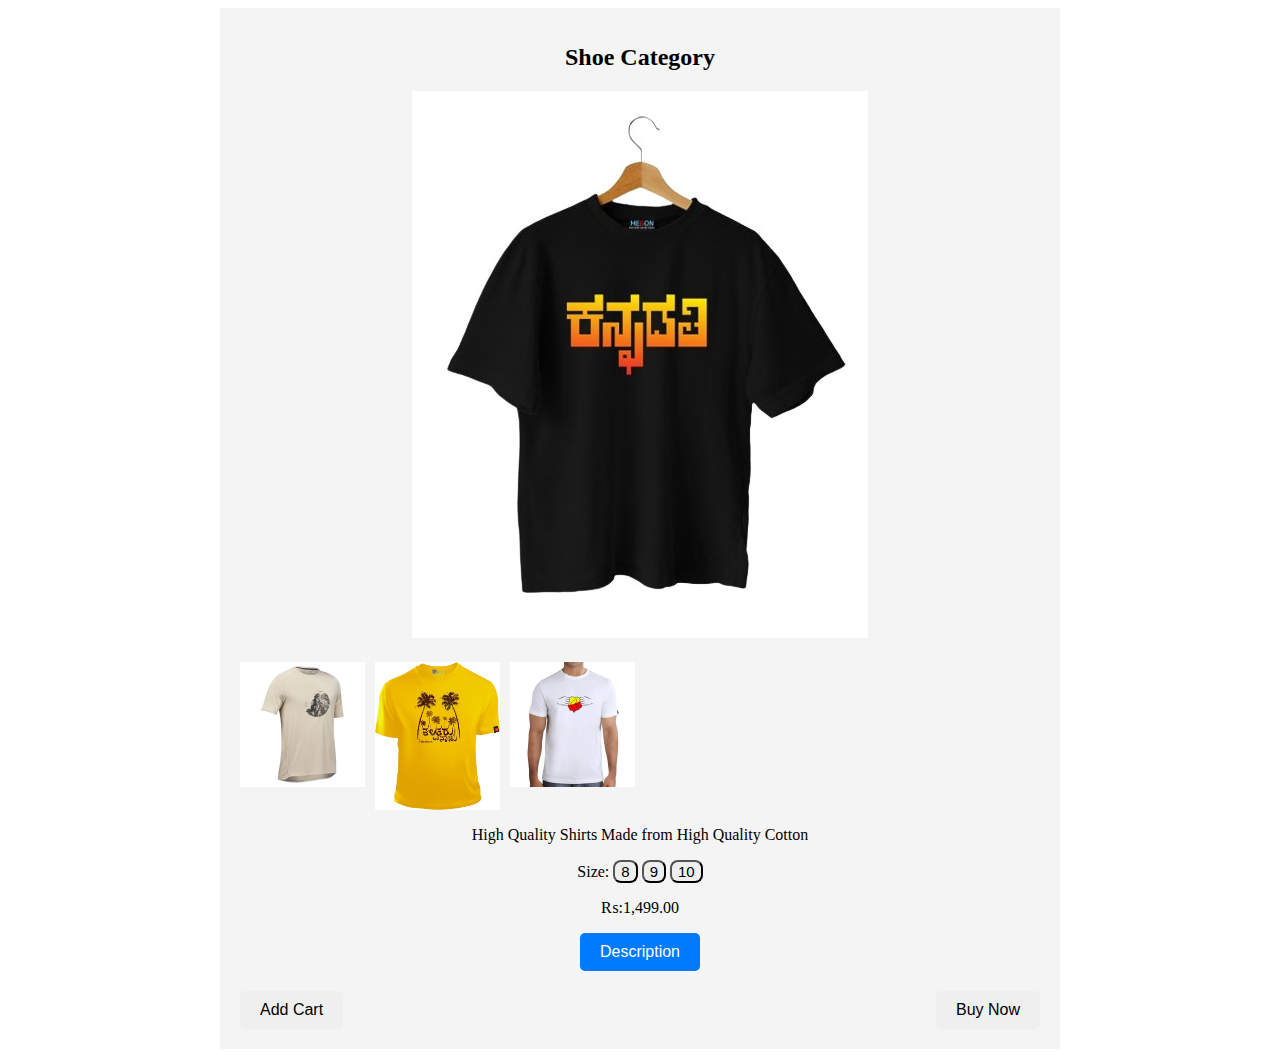
<file: 4Product.html>
<!DOCTYPE html>
<html lang="en">
<head>
  <meta charset="UTF-8">
  <meta name="viewport" content="width=device-width, initial-scale=1.0">
  <title>Category Page</title>
  <style>
    .category-page {
      max-width: 800px;
      margin: 0 auto;
      padding: 20px;
      text-align: center;
      background-color: #f4f4f4;
    }

    h1 {
      font-size: 24px;
      margin-bottom: 20px;
    }

    #featured-image {
      max-width: 100%;
      height: auto;
      margin-bottom: 20px;
    }

    .small-images {
      display: grid;
      grid-template-columns: repeat(auto-fill, minmax(120px, 1fr));
      gap: 10px;
    }

    .small-image {
      width: 100%;
      height: auto;
      cursor: pointer;
    }

    .small-image:hover {
      opacity: 0.7;
    }
    .size{
        border-radius: 8px;
        transition-duration: 0.4ms;
        font-size: 15px;
        
    }
    .size:hover{
        background-color: #007bff;
        color: #f4f4f4;
        box-shadow: 0 12px 16px 0 rgba(0,0,0,0.24), 0 17px 50px 0 rgba(0,0,0,0.19)
    }
    .buying {
        margin-top: 20px;
        display: flex;
        justify-content: space-between;
    }

    .buying button {
        padding: 10px 20px;
        font-size: 16px;
        border: none;
        border-radius: 5px;
        cursor: pointer;
        transition: background-color 0.3s, color 0.3s;
    }

    .buying button:hover {
        background-color: #007bff;
        color: #fff;
    }

    .description-button {
        padding: 10px 20px;
        font-size: 16px;
        border: none;
        border-radius: 5px;
        cursor: pointer;
        background-color: #007bff;
        color: #fff;
        transition: background-color 0.3s, color 0.3s;
    }

    .description-button:hover {
        background-color: #0056b3;
    }
  </style>
</head>
<body>
        <div class="category-page">
            <h1>Shoe Category</h1>
            <img id="featured-image" src="./Assets/shirt.jpg" alt="Featured Shoe">
            <div class="small-images">
              <img class="small-image" src="./Assets/shirt1.jpg" alt="Shoe 1">
              <img class="small-image" src="./Assets/shirt2.jpg" alt="Shoe 2">
              <img class="small-image" src="./Assets/shirt3.jpg" alt="Shoe 3">
            </div>
            <p>High Quality Shirts Made from High Quality Cotton</p>
            <p>Size: <button class="size">8</button> <button class="size">9</button> <button class="size">10</button></p>
            <p>&#8360;:1,499.00</p>
            <button onclick="toggleDescription()" class="description-button">Description</button>
            <div id="textarea" style="display: none;">
                Brief Description of the products
            </div>
            <div class="buying">
                <div class="add-cart">
                    <button>Add Cart</button>
                </div>
                <div class="buy-now">
                    <button>Buy Now</button>
                </div>
            </div>
        </div>
          

  <script>
    const featuredImage = document.getElementById('featured-image');
    const smallImages = document.querySelectorAll('.small-image');
    const descriptionDiv = document.getElementById('textarea');

    smallImages.forEach(smallImage => {
      smallImage.addEventListener('click', () => {
        const clickedImageSrc = smallImage.src;
        const currentFeaturedImageSrc = featuredImage.src;

        featuredImage.src = clickedImageSrc;
        smallImage.src = currentFeaturedImageSrc;
      });
    });

    function toggleDescription() {
        if (descriptionDiv.style.display === 'none') {
            descriptionDiv.style.display = 'block';
        } else {
            descriptionDiv.style.display = 'none';
        }
    }
  </script>
</body>
</html>
</file>
